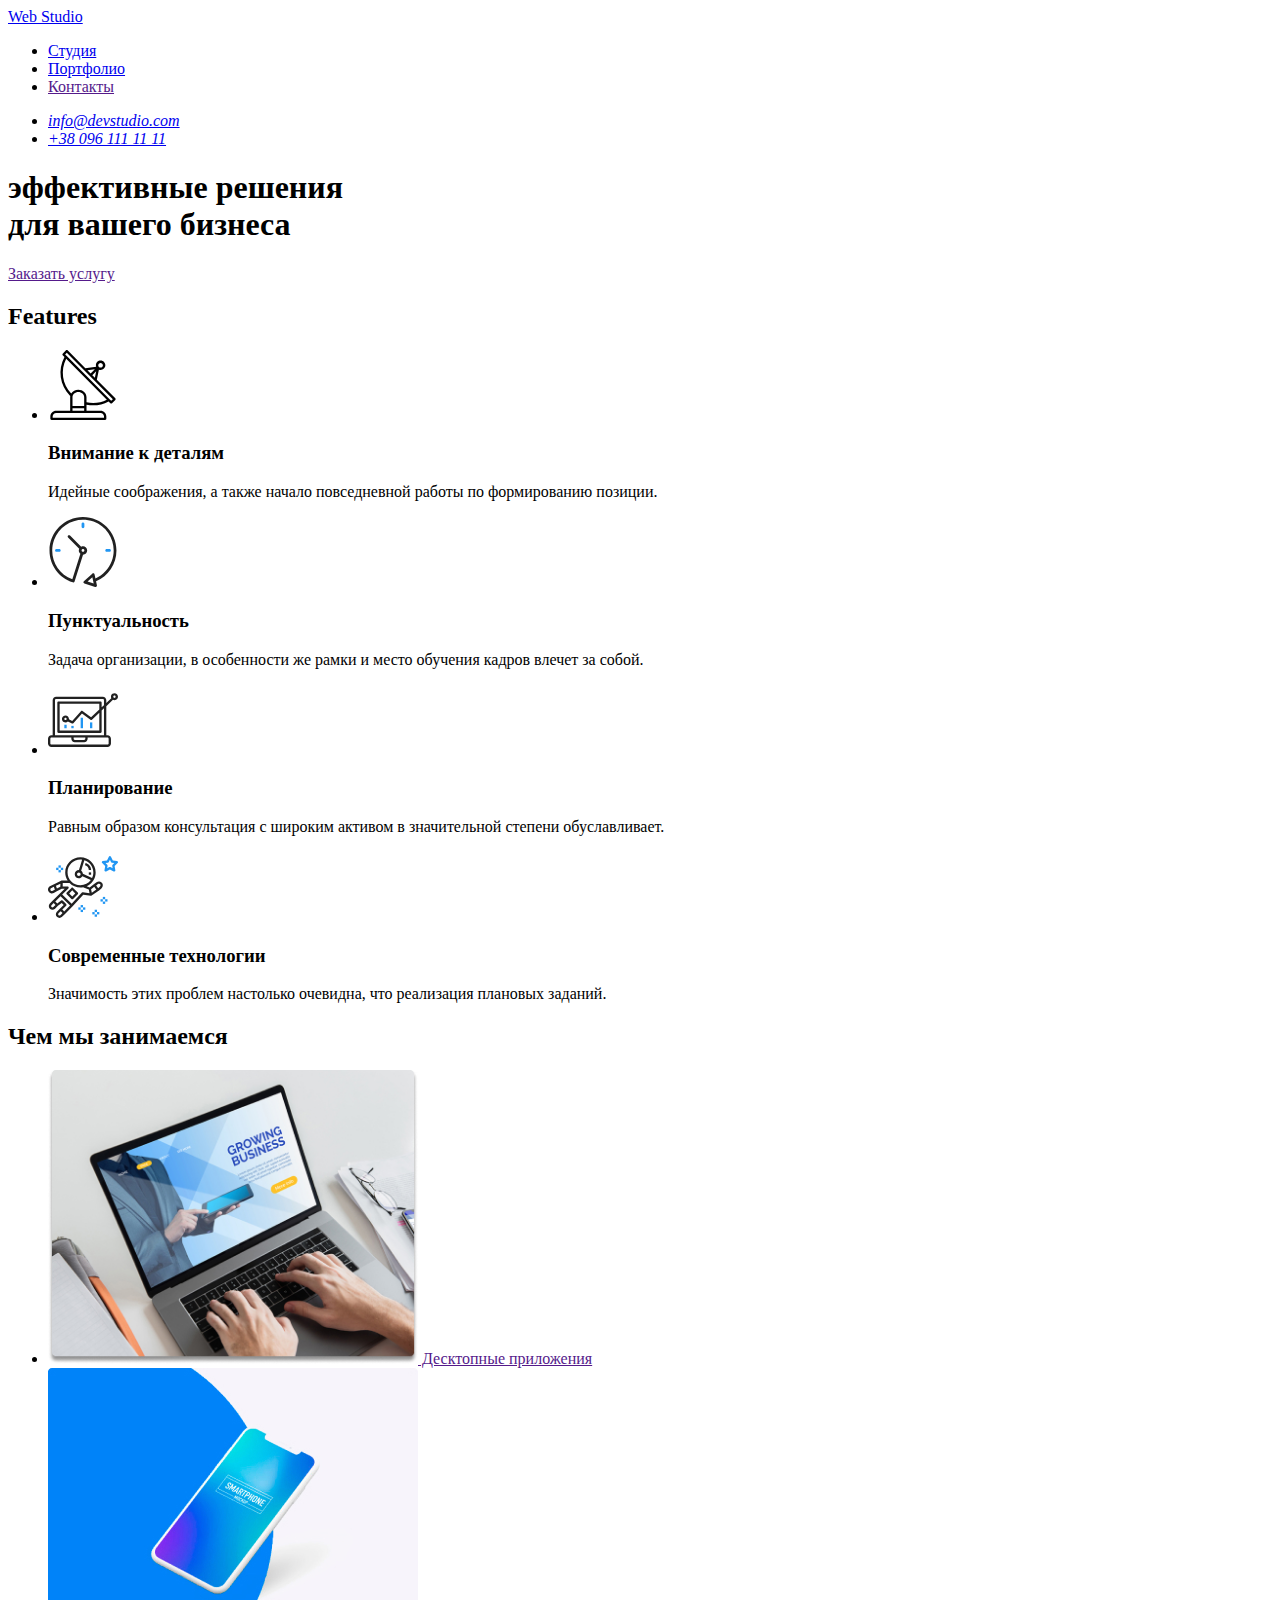
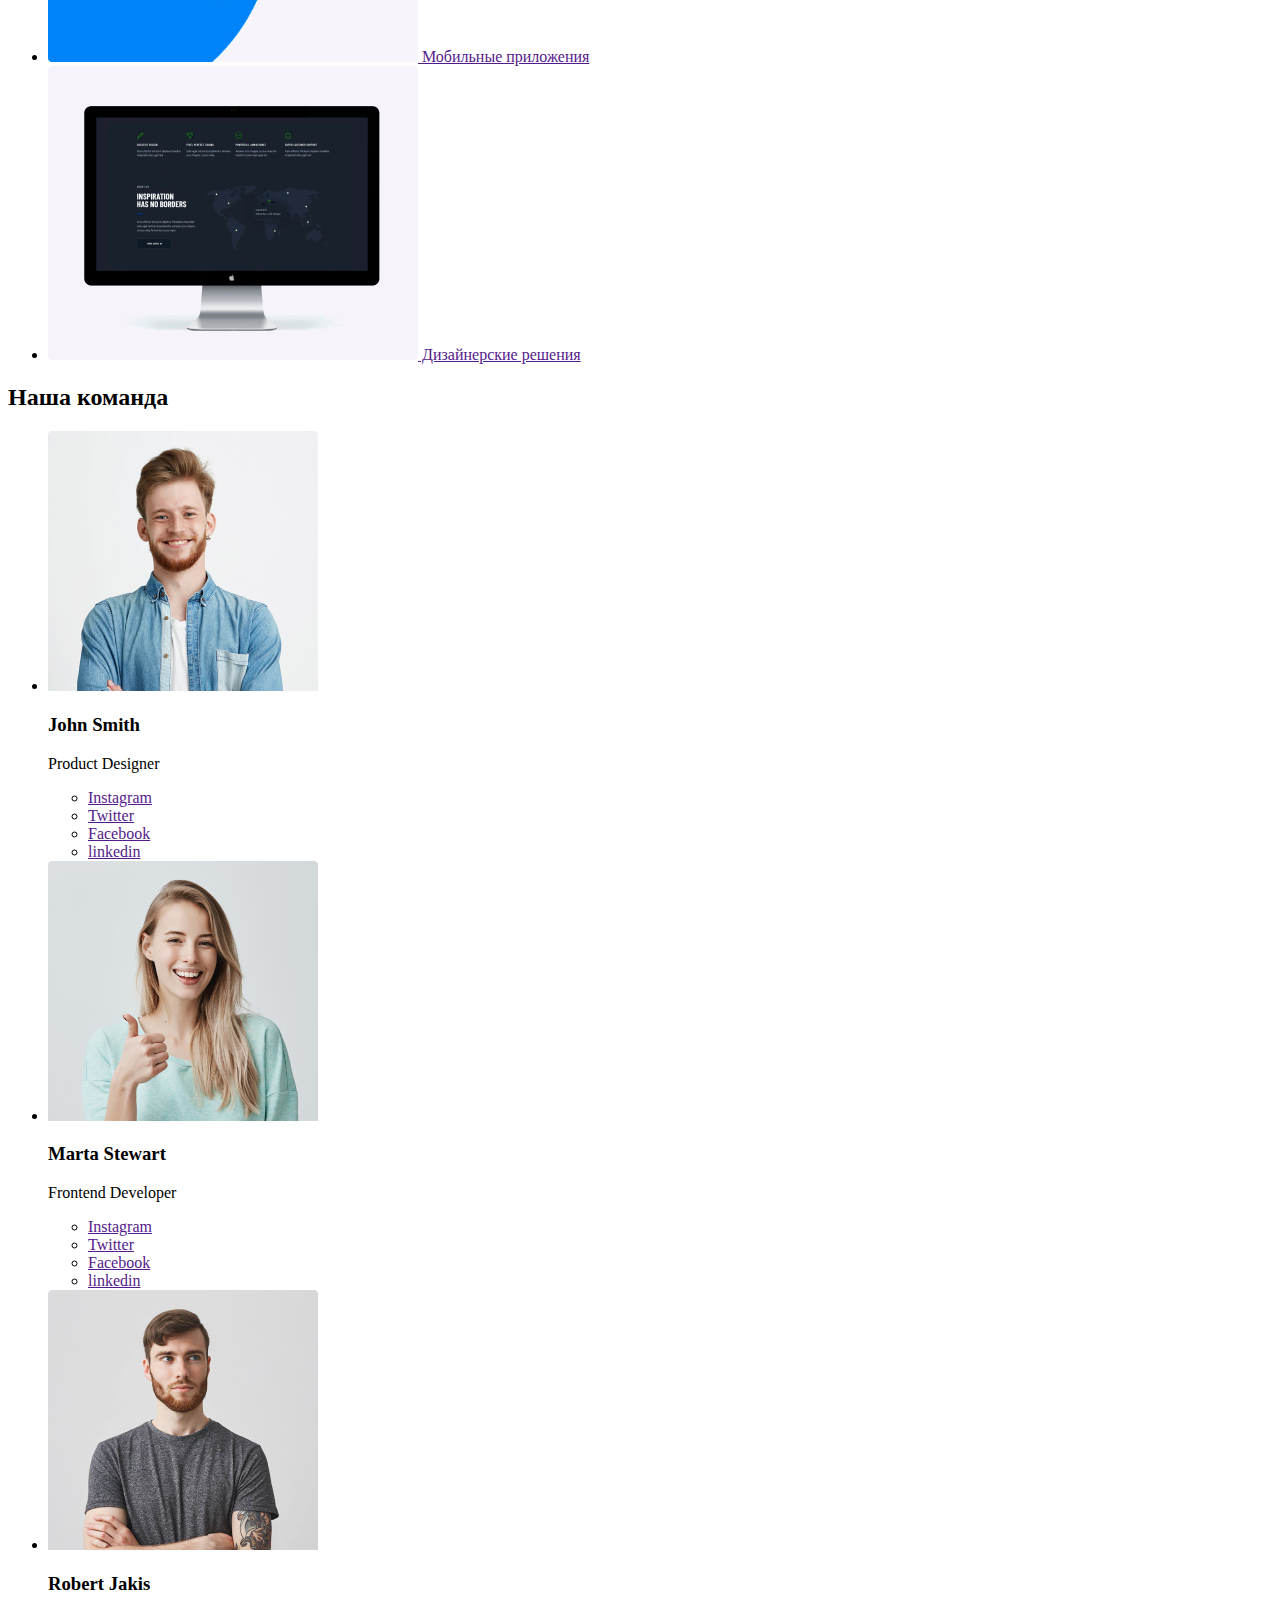
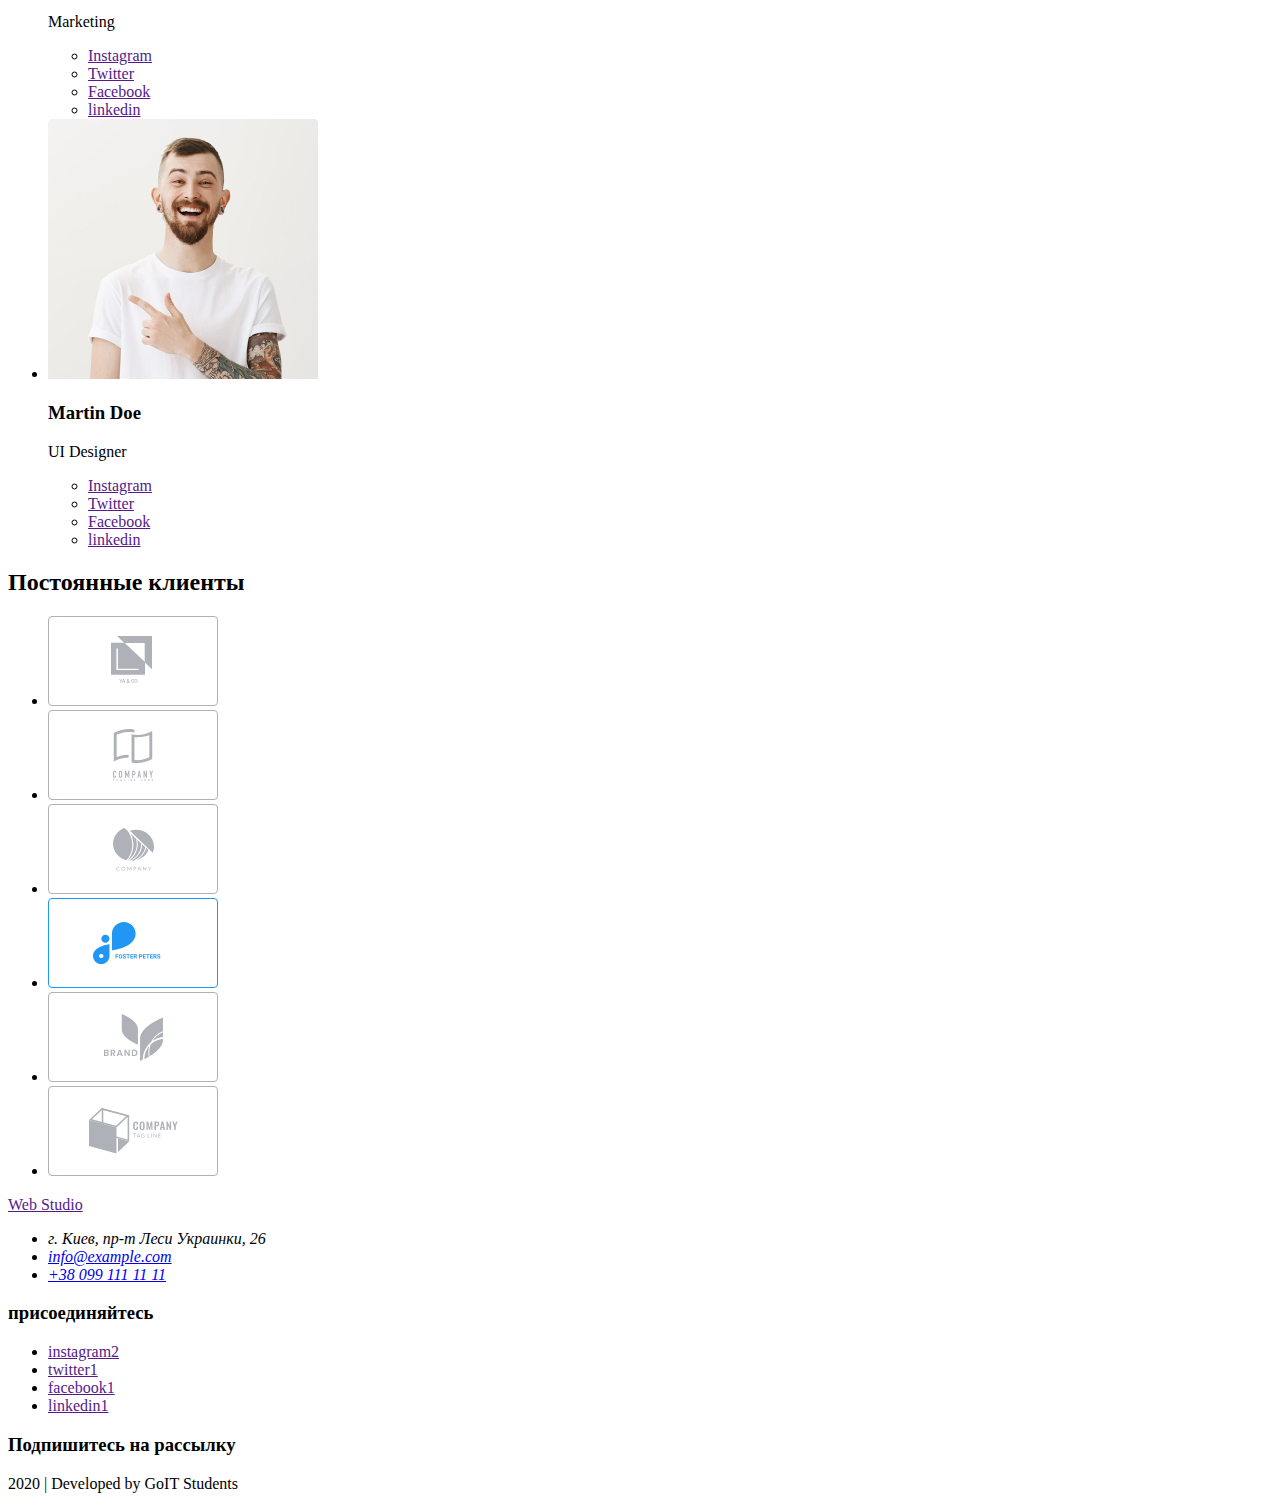
<file: index.html>
<!DOCTYPE html>
<html lang="ru">
<head>
    <meta charset="UTF-8">
    <meta name="viewport" content="width=device-width, initial-scale=1.0">
    <title>Web Studio</title>
</head>
<body>
    <header>
        <nav>
        <a class="logo" href="./index.html">Web Studio</a>        
            <ul>
                <li>
                     <a href="./index.html">Студия</a> 
                </li>
                <li> 
                    <a href="./Portfolio.html">Портфолио</a>
                </li>
                <li>
                     <a href="">Контакты</a> 
                </li>
            </ul>
        </nav>
        <address>
            <ul>
                <li> 
                    <a href="mailto:info@devstudio.com">info@devstudio.com</a>
                </li>
                <li>
                    <a href="tel:+380961111111">+38 096 111 11 11</a>
                </li>
            </ul>
        </address>
    </header>
    <main>
        <section>
            <h1>эффективные решения <br/> для вашего бизнеса</h1>
            <a href="">Заказать услугу</a>
        </section>    
        <section>
        <h2 class="invisible">Features</h2>
            <ul>
                <li>
                    <a href=""><img src="./images/antenna1.svg" alt="антена" width="70" height="70"></a>
                    <h3>Внимание к деталям</h3>
                    <p>Идейные соображения, а также начало повседневной работы по формированию позиции.</p>
                </li>
                <li>
                    <a href=""><img src="./images/clock1.svg" alt="часы" width="70" height="70"></a>
                    <h3>Пунктуальность</h3>
                    <p>Задача организации, в особенности же рамки и место обучения кадров влечет за собой.</p>
                </li>    
                <li>
                    <a href=""><img src="./images/diagram1.svg" alt="диаграмма" width="70" height="70"></a>
                    <h3>Планирование</h3>
                    <p>Равным образом консультация с широким активом в значительной степени обуславливает.</p>
                </li>       
                <li>
                    <a href=""><img src="./images/astronaut1.svg" alt="астронавт" width="70" height="70"></a>
                    <h3>Современные технологии</h3>
                    <p>Значимость этих проблем настолько очевидна, что реализация плановых заданий.</p>
                </li>            
            </ul>
        </section>
        <section>
            <h2>Чем мы занимаемся</h2>            
            <ul>
                <li>
                    <a href=""><img src="./images/box1.jpg" alt="Десктопные приложения" width="370" height="294">
                    Десктопные приложения</a>   
                </li>
                <li>
                    <a href=""><img src="./images/box2.jpg" alt="Мобильные приложения" width="370" height="294">
                    Мобильные приложения</a>
                </li>
                <li>
                    <a href=""><img src="./images/box3.jpg" alt="Дизайнерские решения" width="370" height="294">
                    Дизайнерские решения</a>
                </li> 
            </ul>
        </section>
        <section>            
            <h2>Наша команда</h2>
            <ul>
                <li>
                    <a href="">
                        <img src="./images/img.png" alt="фото" width="270" height="260">
                    </a>
                    <h3>John Smith</h3>
                    <p>Product Designer</p>
                    <ul>
                        <li>
                            <a href="">Instagram</a>
                        </li>
                        <li>
                            <a href="">Twitter</a>
                        </li>
                        <li>
                            <a href="">Facebook</a>
                        </li>
                        <li>
                            <a href="">linkedin</a>
                        </li>
                    </ul>
                </li>
                <li>
                    <a href="">
                        <img src="./images/img(1).png" alt="фото1" width="270" height="260">
                    </a>
                    <h3>Marta Stewart</h3>
                    <p>Frontend Developer</p>
                    <ul>
                        <li>
                            <a href="">Instagram</a>
                        </li>
                        <li>
                            <a href="">Twitter</a>
                        </li>
                        <li>
                            <a href="">Facebook</a>
                        </li>
                        <li>
                            <a href="">linkedin</a>
                        </li>
                    </ul>
                </li>
                <li>
                    <a href="">
                        <img src="./images/img(2).png" alt="фото2" width="270" height="260">
                    </a>
                    <h3>Robert Jakis</h3>
                    <p>Marketing</p>
                    <ul>
                        <li>
                            <a href="">Instagram</a>
                        </li>
                        <li>
                            <a href="">Twitter</a>
                        </li>
                        <li>
                            <a href="">Facebook</a>
                        </li>
                        <li>
                            <a href="">linkedin</a>
                        </li>
                    </ul>
                </li>
                <li>
                    <a href="">
                        <img src="./images/img(3).png" alt="фото3" width="270" height="260">
                    </a>
                    <h3>Martin Doe</h3>
                    <p>UI Designer</p>
                    <ul>
                        <li>
                            <a href="">Instagram</a>
                        </li>
                        <li>
                            <a href="">Twitter</a>
                        </li>
                        <li>
                            <a href="">Facebook</a>
                        </li>
                        <li>
                            <a href="">linkedin</a>
                        </li>
                    </ul>
                </li>
            </ul>
        </section>
        <section>
            <h2>Постоянные клиенты</h2>
            <ul>
                <li>
                    <a href=""><img src="./images/Client1.svg" alt="Клиент1" width="170" height="90"></a>
                </li>
                <li>
                    <a href=""><img src="./images/Client2.svg" alt="Клиент2" width="170" height="90"></a>
                </li>
                <li>
                    <a href=""><img src="./images/Client3.svg" alt="Клиент3" width="170" height="90"></a>
                </li>
                <li>
                    <a href=""><img src="./images/Client4.svg" alt="Клиент4" width="170" height="90"></a>
                </li>
                <li>
                    <a href=""><img src="./images/Client5.svg" alt="Клиент5" width="170" height="90"></a>
                </li>
                <li>
                    <a href=""><img src="./images/Client6.svg" alt="Клиент6" width="170" height="90"></a>
                </li>
            </ul>
        </section>
    </main>    
    <footer>
        <a class="logo" href="">Web Studio</a>
        <address>            
            <ul>
                <li>г. Киев, пр-т Леси Украинки, 26</li>
                <li>
                    <a href="mailto:info@example.com">info@example.com</a>
                </li>
                <li>
                    <a href="tel:++380991111111">+38 099 111 11 11</a>
                </li>
            </ul>
        </address>
        <section>
            <h3>присоединяйтесь</h3>
            <ul>
                <li>
                    <a href="">instagram2</a>
                </li>
                <li>
                <a href="">twitter1</a>
                </li>
                <li>
                    <a href="">facebook1</a>
                </li>
                <li>
                    <a href="">linkedin1</a>
                </li>
            </ul>
        </section>
        <section>
            <h3>Подпишитесь на рассылку</h3>
        </section>
        <p>2020 | Developed by GoIT Students </p>
    </footer>
</body>
</html>
</file>
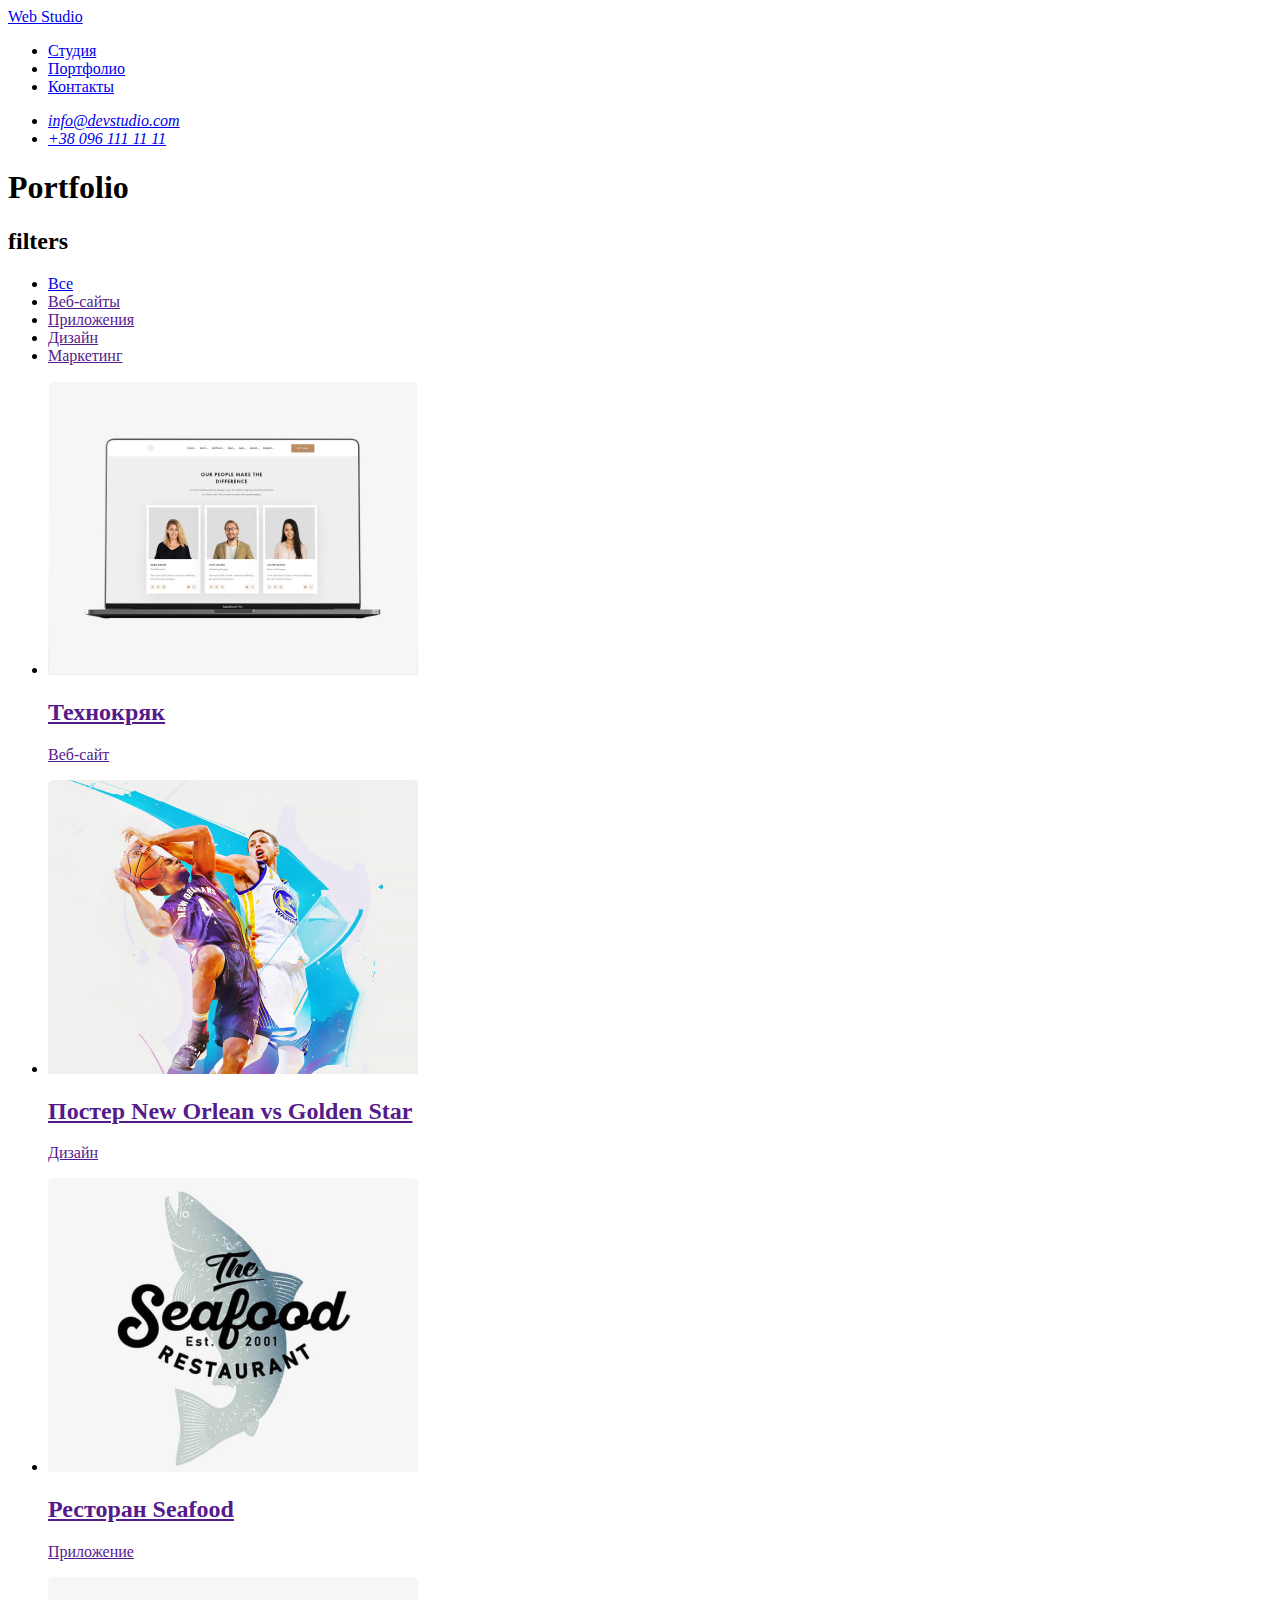
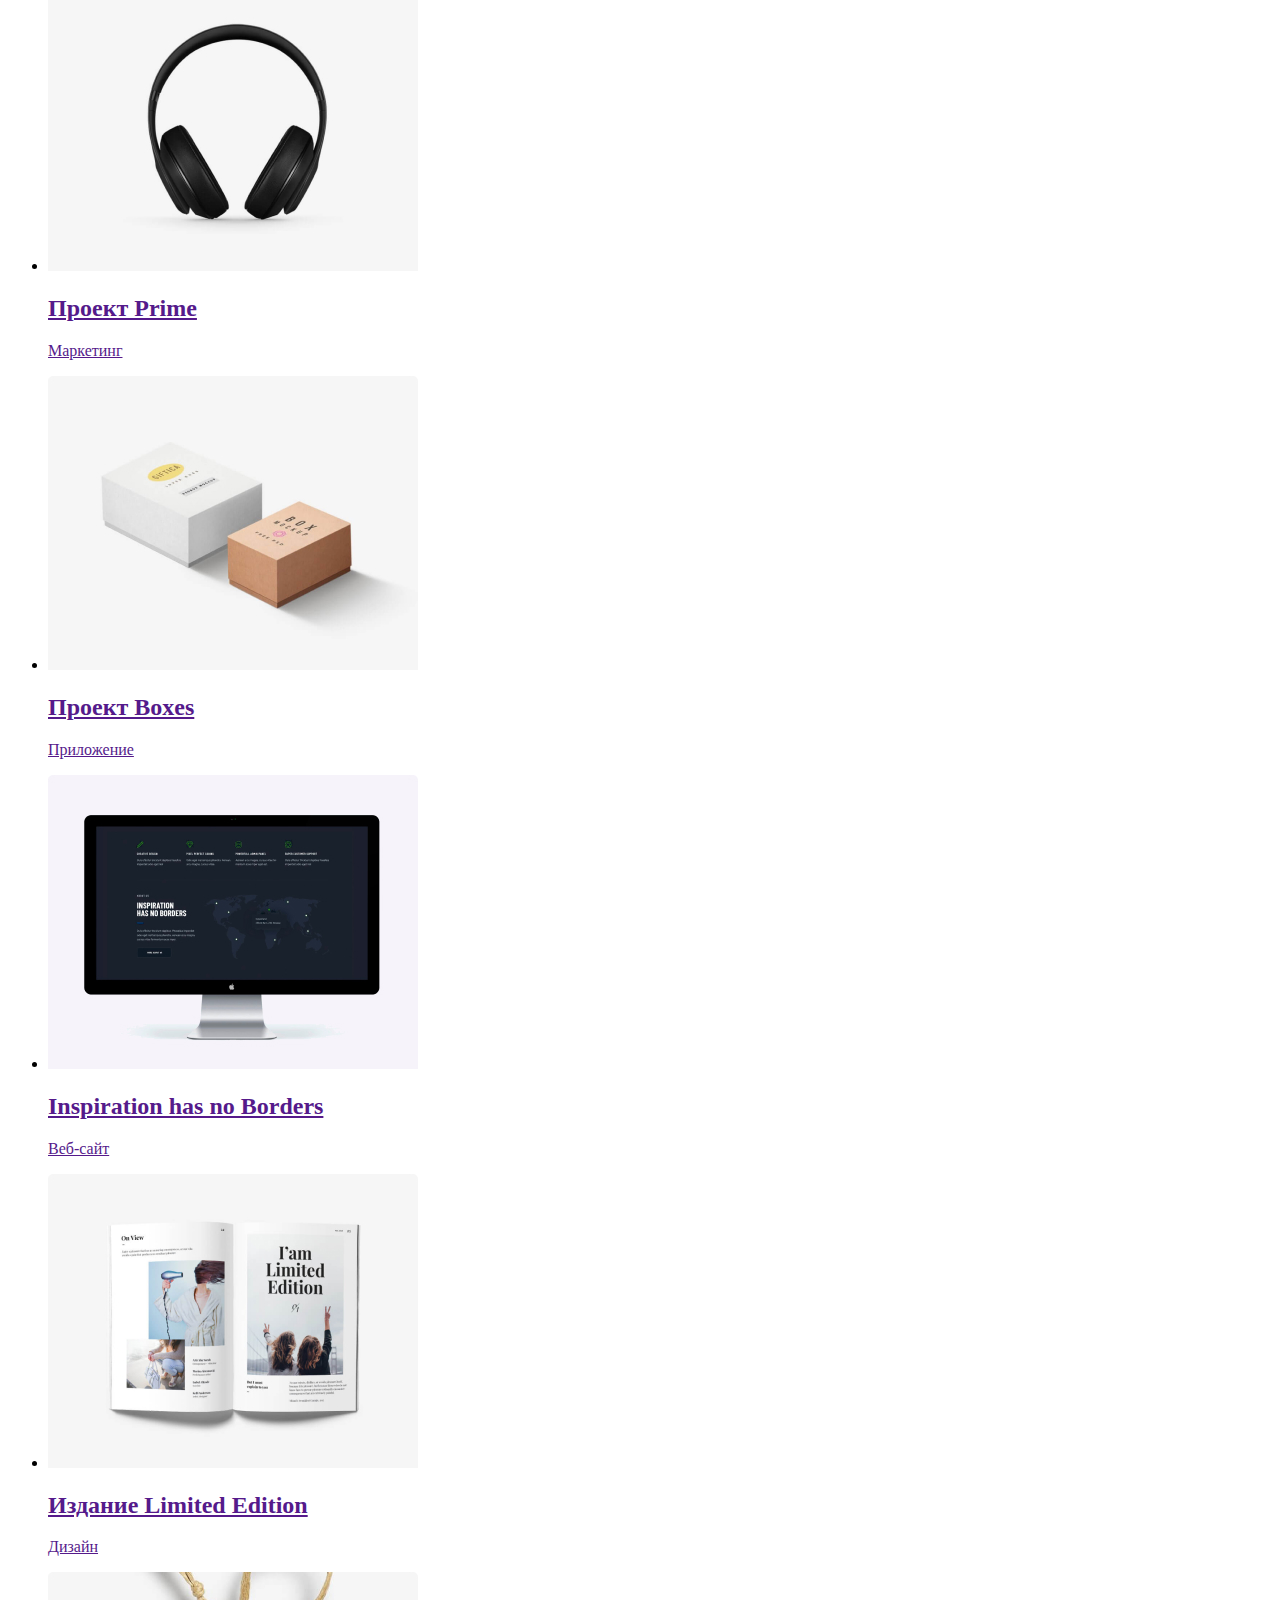
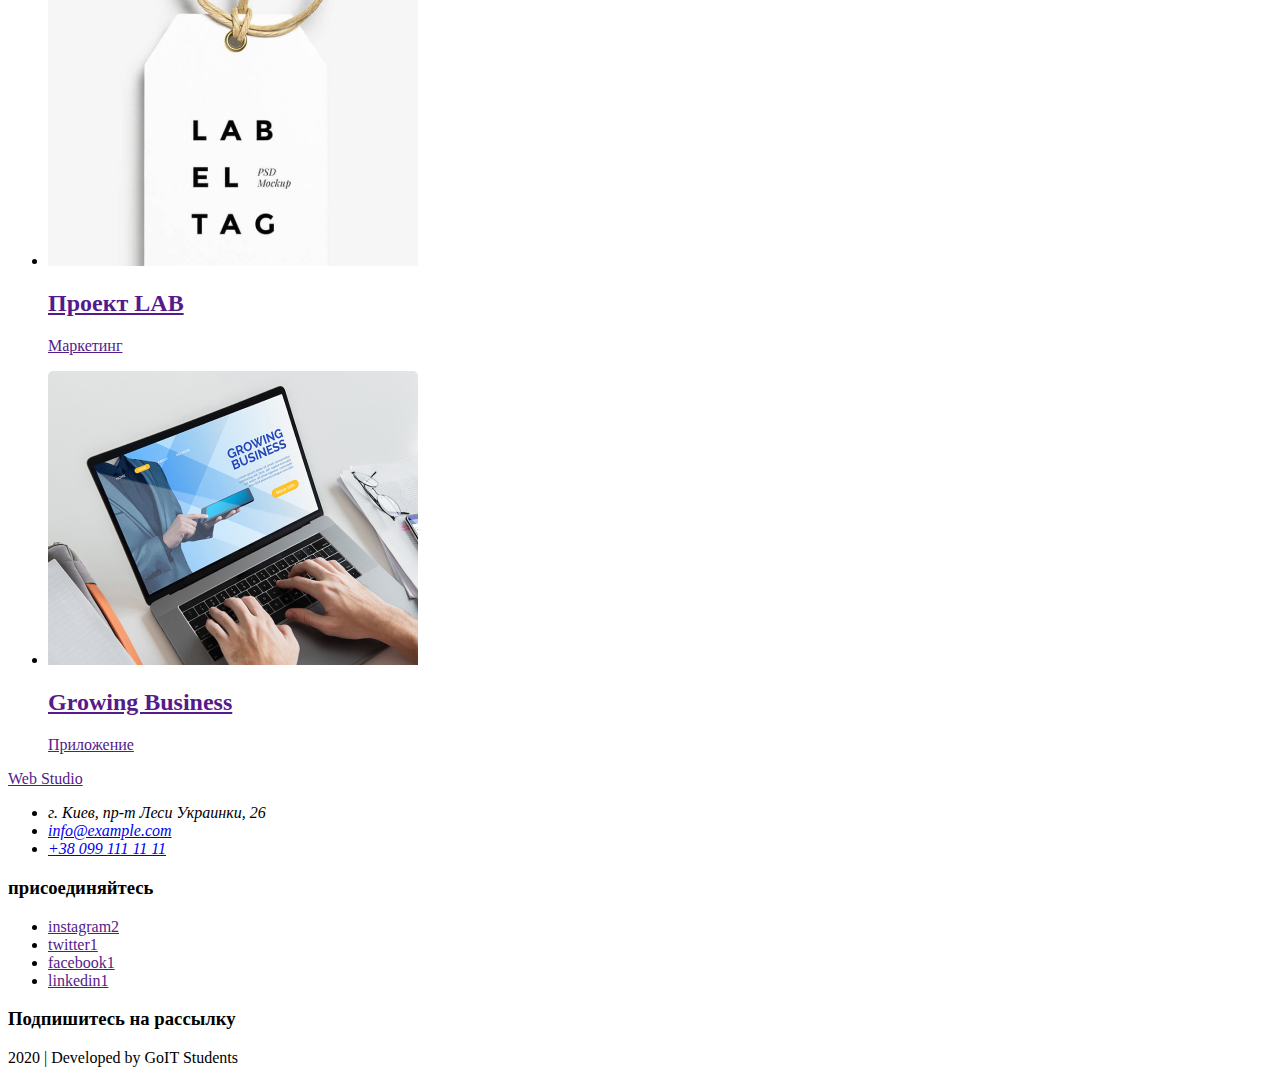
<file: Portfolio.html>
<!DOCTYPE html>
<html lang="ru">
<head>
    <meta charset="UTF-8">
    <meta name="viewport" content="width=device-width, initial-scale=1.0">
    <title>Web Studio</title>
</head>
<body>
    <header class="Top_Line">
        <a href="./index.html">Web Studio</a>
        <nav>
            <ul>
                <li> <a href="./index.html">Студия</a> </li>
                <li> <a href="./Portfolio.html">Портфолио</a> </li>
                <li> <a href="#address">Контакты</a> </li>
            </ul>
        </nav>
        <address>
            <ul>
                <li> 
                    <a href="mailto:info@devstudio.com">info@devstudio.com</a>
                </li>
                <li>
                    <a href="tel:+380961111111">+38 096 111 11 11</a>
                </li>
            </ul>
        </address>
    </header>
    <main>
        <h1>Portfolio</h1>
        <section>
            <h2>filters</h2>
            <ul>
                <li>
                    <a href="./Portfolio.html">Все</a>
                </li>
                <li>
                    <a href="">Веб-сайты</a>
                </li>
                <li>
                    <a href="">Приложения</a>
                </li>
                <li>
                    <a href="">Дизайн</a>
                </li>
                <li>
                    <a href="">Маркетинг</a>
                </li>
            </ul>
        </section> 
        <section>
            <ul>
                <li>
                  <a href="">
                      <img src="./images/page2/img.jpg" alt="" width="370" height="294">
                      <h2>Технокряк</h2>
                      <p>Веб-сайт</p>
                  </a>  
                </li>
                <li>
                    <a href="">
                        <img src="./images/page2/img(1).jpg" alt="" width="370" height="294">
                        <h2>Постер New Orlean vs Golden Star</h2>
                        <p>Дизайн</p>
                    </a>
                </li>
                <li>
                    <a href="">
                        <img src="./images/page2/img(2).jpg" alt="" width="370" height="294">
                        <h2>Ресторан Seafood</h2>
                        <p>Приложение</p>
                    </a>
                </li>
                <li>
                    <a href="">
                        <img src="./images/page2/img(3).jpg" alt="" width="370" height="294">
                        <h2>Проект Prime</h2>
                        <p>Маркетинг</p>
                    </a>
                </li>
                <li>
                    <a href="">
                        <img src="./images/page2/img(4).jpg" alt="" width="370" height="294">
                        <h2>Проект Boxes</h2>
                        <p>Приложение</p>
                    </a>
                </li>
                <li>
                    <a href="">
                        <img src="./images/page2/img(5).jpg" alt="" width="370" height="294">
                        <h2>Inspiration has no Borders</h2>
                        <p>Веб-сайт</p>
                    </a>
                </li>
                <li>
                    <a href="">
                        <img src="./images/page2/img(6).jpg" alt="" width="370" height="294">
                        <h2>Издание Limited Edition</h2>
                        <p>Дизайн</p>
                    </a>
                </li>
                <li>
                    <a href="">
                        <img src="./images/page2/img(7).jpg" alt="" width="370" height="294">
                        <h2>Проект LAB</h2>
                        <p>Маркетинг</p>
                    </a>
                </li>
                <li>
                    <a href="">
                        <img src="./images/page2/img(8).jpg" alt="" width="370" height="294">
                        <h2>Growing Business</h2>
                        <p>Приложение</p>
                    </a>
                </li>
            </ul>
        </section>
    </main>    
    <footer>
        <a class="logo" href="">Web Studio</a>
        <address id="address">
            <ul>
                <li>г. Киев, пр-т Леси Украинки, 26</li>
                <li>
                    <a href="mailto:info@example.com">info@example.com</a>
                </li>
                <li>
                    <a href="tel:++380991111111">+38 099 111 11 11</a>
                </li>
            </ul>
        </address>
        <section>
            <h3>присоединяйтесь</h3>
            <ul>
                <li>
                    <a href="">instagram2</a>
                </li>
                <li>
                <a href="">twitter1</a>
                </li>
                <li>
                    <a href="">facebook1</a>
                </li>
                <li>
                    <a href="">linkedin1</a>
                </li>
            </ul>
        </section>
        <section>
            <h3>Подпишитесь на рассылку</h3>
        </section>
        <p>2020 | Developed by GoIT Students </p>
    </footer>
</body>
</html>
</file>
